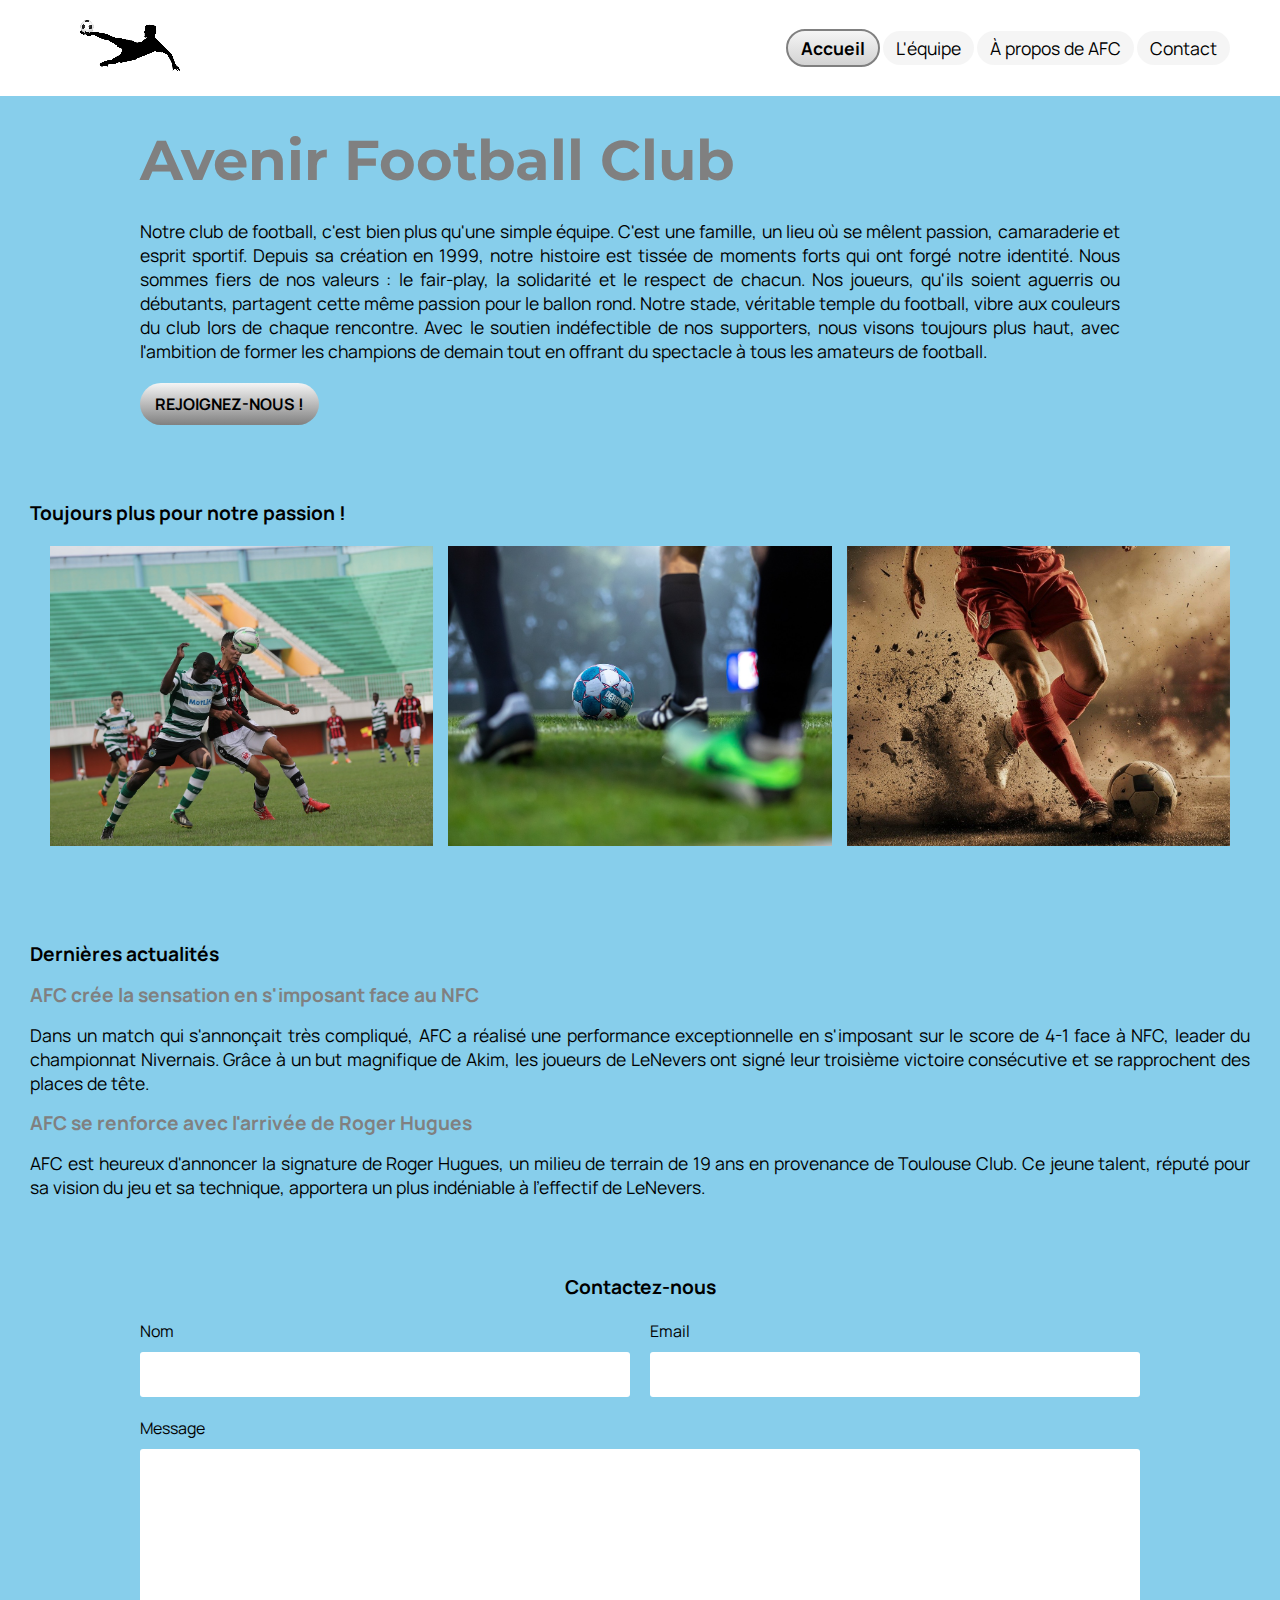
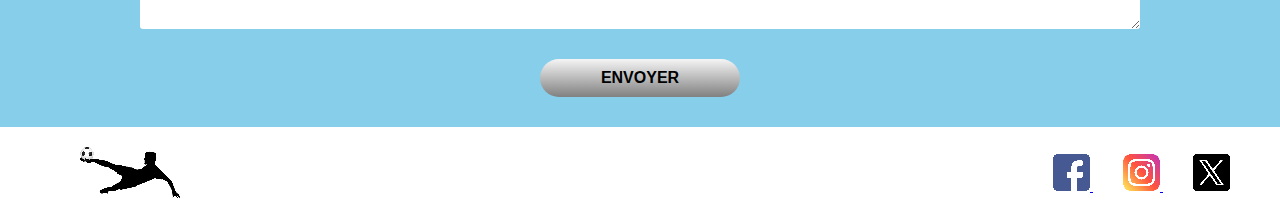
<file: index.html>
<!DOCTYPE html>
<html lang="fr">

<head>
  <meta charset="UTF-8">
  <title>Avenir Football Club</title>
  <link href="style/style.css" rel="stylesheet" />
  <link href="style/index.css" rel="stylesheet" />
  <link rel="preconnect" href="https://fonts.googleapis.com">
  <link rel="preconnect" href="https://fonts.gstatic.com" crossorigin>
  <link href="https://fonts.googleapis.com/css2?family=Manrope&family=Montserrat&display=swap" rel="stylesheet">
</head>

<body>
  <header>
    <nav>
      <a href="index.html" class="lien-icone">
        <img src="images/logo-club.png" alt="Logo du club de football" />
      </a>
      <ul>
        <li class="active"><a href="index.html">Accueil</a></li>  
        <li><a href="equipe.html">L'équipe</a></li>
        <li><a href="a-propos.html">À propos de AFC</a></li>
        <li><a href="#contact">Contact</a></li>
      </ul>
    </nav>
  </header>
  <main>
    <section class="accueil-introduction">
      <div>
        <h1>Avenir Football Club</h1>
        <p>
            Notre club de football, c'est bien plus qu'une simple équipe. C'est une famille, 
            un lieu où se mêlent passion, camaraderie et esprit sportif. Depuis sa création en 1999, 
            notre histoire est tissée de moments forts qui ont forgé notre identité. Nous sommes 
            fiers de nos valeurs : le fair-play, la solidarité et le respect de chacun. Nos joueurs, 
            qu'ils soient aguerris ou débutants, partagent cette même passion pour le ballon rond. 
            Notre stade, véritable temple du football, vibre aux couleurs du club lors de chaque rencontre. 
            Avec le soutien indéfectible de nos supporters, nous visons toujours plus haut, avec l'ambition
             de former les champions de demain tout en offrant du spectacle à tous les amateurs de football.
        </p>
        <a href="#contact" class="cta">REJOIGNEZ-NOUS !</a>
      </div>
    </section>
    <section>
        <h2>Toujours plus pour notre passion !</h2>
        <div class="accueil-photos">
            <img src="images/accueil/joueurs-terrain1.jpg" alt="Joueurs du club sur le terrain" />
            <img src="images/accueil/joueurs-terrain2.jpg" alt="Joueurs du club sur le terrain" />
            <img src="images/accueil/joueurs-terrain3.jpg" alt="Joueurs du club sur le terrain" />
        </div>
    </section>
    <section class="accueil-actus">
      <h2>Dernières actualités</h2>
      <div class="actus">
        <article>
          <h3>AFC crée la sensation en s'imposant face au NFC</h3>
          <p>
              Dans un match qui s'annonçait très compliqué, AFC a réalisé une 
              performance exceptionnelle en s'imposant sur le score de 4-1 face 
              à NFC, leader du championnat Nivernais. Grâce à un but magnifique 
              de Akim, les joueurs de LeNevers ont signé leur troisième victoire 
              consécutive et se rapprochent des places de tête.
           </p>
        </article>
        <article>
          <h3>AFC se renforce avec l'arrivée de Roger Hugues</h3>
          <p>
              AFC est heureux d'annoncer la signature de Roger Hugues, un milieu 
              de terrain de 19 ans en provenance de Toulouse Club. Ce jeune talent, 
              réputé pour sa vision du jeu et sa technique, apportera un plus 
              indéniable à l'effectif de LeNevers.
          </p>
        </article>
      </div>
    </section>
    <section id="contact" class="section-contact">
      <h2>Contactez-nous</h2>
      <form method="get" action="#">
        <div class="form-nom-email">
          <div class="form-column">
            <label for="nom">Nom</label>
            <input type="text" name="nom" id="nom">
          </div>
          <div class="form-column">
            <label for="email">Email</label>
            <input type="email" name="email" id="email">
          </div>
        </div>
        <label for="message">Message</label>
        <textarea name="message" id="message" rows="10"></textarea>
        <input type="submit" value="ENVOYER" class="cta">
      </form>
    </section>
  </main>
  <footer>
    <a href="index.html" class="lien-icone">
      <img src="images/logo-club.png" alt="Logo du club de football" />
    </a>
    <div>
        <a target="_blank" href="https://facebook.com/" class="lien-icone">
            <img src="images/facebook.png" alt="Logo Facebook" />
        </a>
        <a target="_blank" href="https://www.instagram.com/" class="lien-icone">
            <img src="images/instagram.png" alt="Logo Instagram" />
        </a>
        <a target="_blank" href="https://twitter.com/" class="lien-icone">
            <img src="images/twitter.png" alt="Logo Twitter" />
        </a>
    </div>
  </footer>
</body>

</html>
</file>
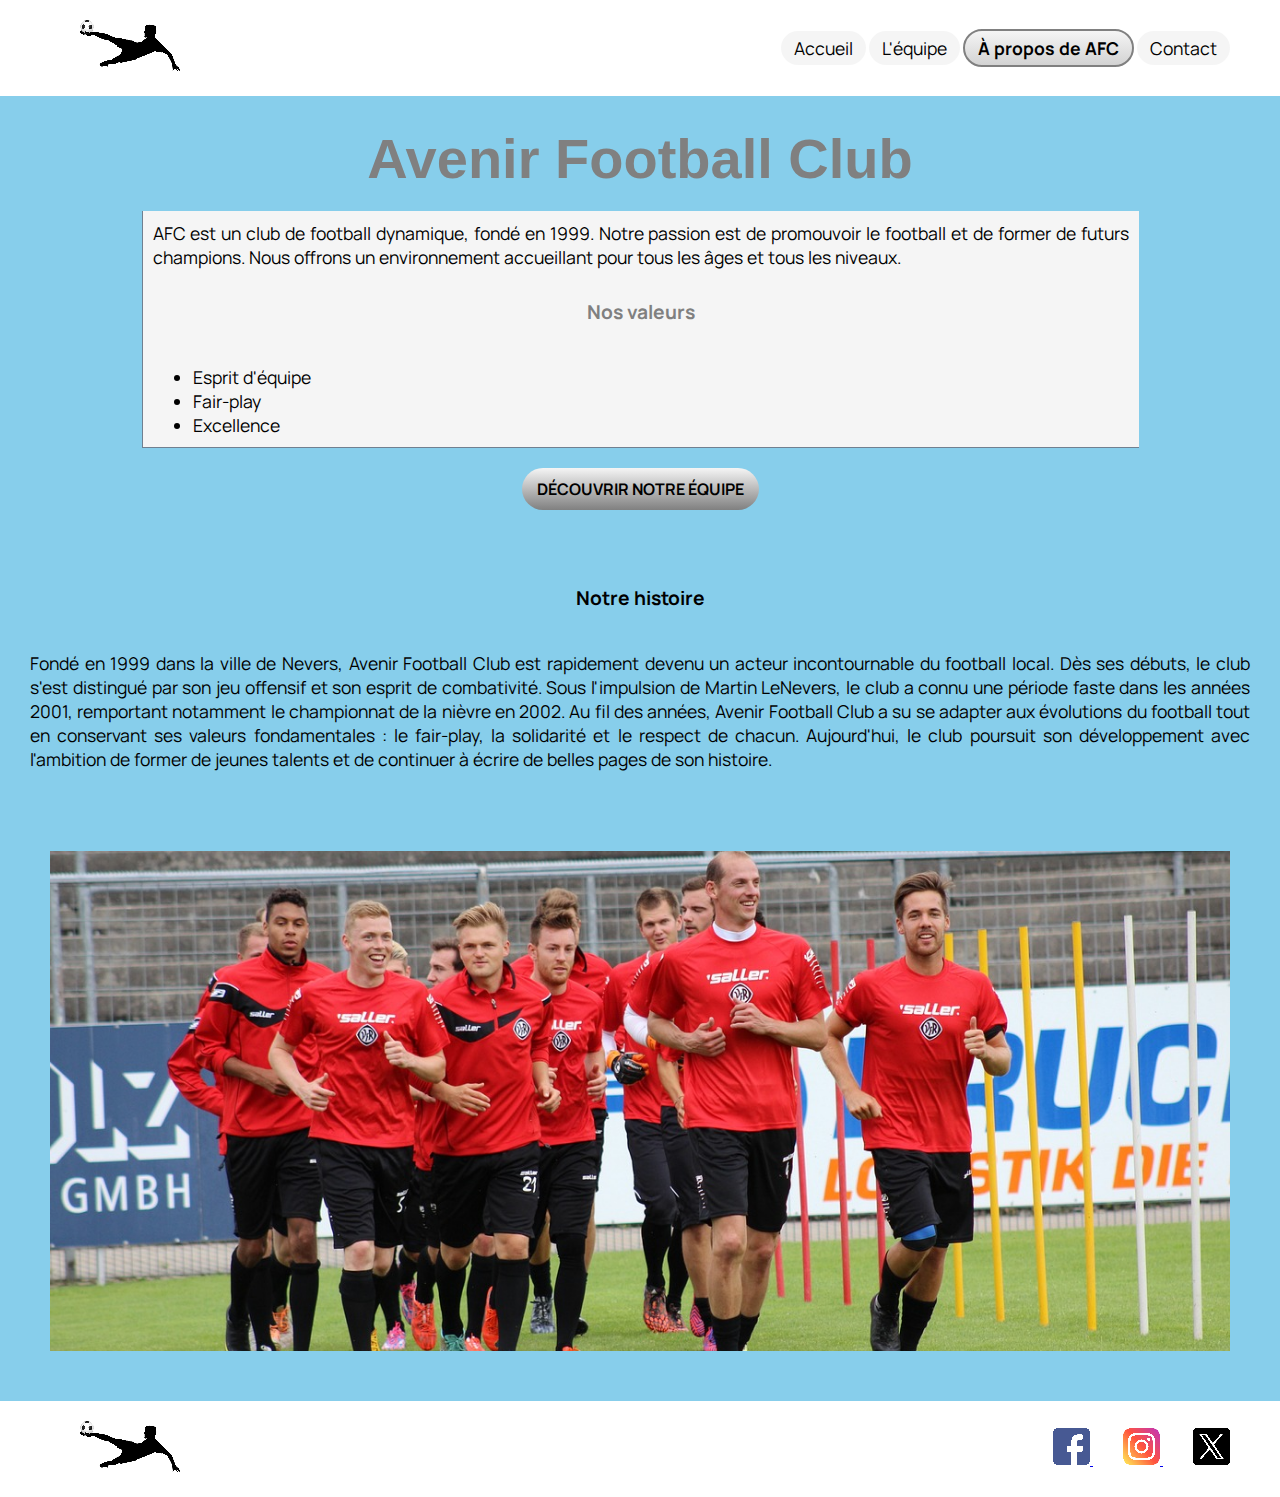
<file: a-propos.html>
<!DOCTYPE html>
<html>

<head>
  <meta charset="utf-8" />
  <title>À propos de AFC</title>
  <link href="style/style.css" rel="stylesheet" />
  <link href="style/a-propos.css" rel="stylesheet" />
  <link rel="preconnect" href="https://fonts.googleapis.com">
  <link rel="preconnect" href="https://fonts.gstatic.com" crossorigin>
  <link href="https://fonts.googleapis.com/css2?family=Manrope&family:Montserrat&display=swap" rel="stylesheet">
</head>

<body>
  <header>
    <nav>
      <a href="index.html" class="lien-icone">
        <img src="images/logo-club.png" alt="Logo du club de football" />
      </a>
      <ul>
        <li><a href="index.html">Accueil</a></li>  
        <li><a href="equipe.html">L'équipe</a></li>
        <li class="active"><a href="a-propos.html">À propos de AFC</a></li>
        <li><a href="index.html#contact">Contact</a></li>
      </ul>
    </nav>
  </header>
  <main class="a-propos-main">
        <section>
            <h1>Avenir Football Club</h1>
            <div class="carre-contenu">
                <p>
                   AFC est un club de football dynamique, fondé en 1999. 
                   Notre passion est de promouvoir le football et de former de futurs 
                   champions. Nous offrons un environnement accueillant pour tous les 
                   âges et tous les niveaux.
                </p>
                <h2>Nos valeurs</h2>
                <ul>
                    <li>Esprit d'équipe</li>
                    <li>Fair-play</li>
                    <li>Excellence</li>
                </ul>
            </div>
            <div>
                <a href="equipe.html" class="cta">DÉCOUVRIR NOTRE ÉQUIPE</a>
            </div>
        </section>
        <section class="section-histoire">
            <h2>Notre histoire</h2>
            <p>
               Fondé en 1999 dans la ville de Nevers, Avenir Football Club est rapidement 
               devenu un acteur incontournable du football local. Dès ses débuts, le club 
               s'est distingué par son jeu offensif et son esprit de combativité. 
               Sous l'impulsion de Martin LeNevers, le club a connu une période faste 
               dans les années 2001, remportant notamment le championnat de la nièvre 
               en 2002. Au fil des années, Avenir Football Club a su se adapter aux évolutions 
               du football tout en conservant ses valeurs fondamentales : le fair-play, 
               la solidarité et le respect de chacun. Aujourd'hui, le club poursuit son 
               développement avec l'ambition de former de jeunes talents et de continuer 
               à écrire de belles pages de son histoire.
            </p>
        </section>
        <section>
            <div class="grid-equipe">
                <a href="images/historique-club.jpg" class="lien-conteneur-photo">
                  <img src="images/historique-club.jpg" alt="Photo d'une ancienne rencontre du club" />
                  <div class="photo-hover">Voir la photo</div>
                </a>
            </div>
        </section>
  </main>
  <footer>
    <a href="index.html" class="lien-icone">
      <img src="images/logo-club.png" alt="Logo du club de football" />
    </a>
    <div>
        <a target="_blank" href="https://facebook.com/" class="lien-icone">
            <img src="images/facebook.png" alt="Logo Facebook" />
        </a>
        <a target="_blank" href="https://www.instagram.com/" class="lien-icone">
            <img src="images/instagram.png" alt="Logo Instagram" />
        </a>
        <a target="_blank" href="https://twitter.com/" class="lien-icone">
           <img src="images/twitter.png" alt="Logo Twitter" />
        </a>
    </div>
  </footer>
</body>

</html>
</file>
<file: style/style.css>
* {
  margin: 0;
}

nav ul {
  list-style: none;
  padding: 0;
  margin: 0;
}

nav ul li {
  display: inline-block;
  background: linear-gradient(whitesmoke, whitesmoke);
  color: black;
  border-radius: 50px;
}

nav ul li:hover {
  background: linear-gradient(white, gray);
  text-decoration: none;
}

nav ul li a {
  display: block;
  padding: 5px 13px;
  text-decoration: none;
  color: black;
}

.active {
  border: 2px solid gray;
  background: linear-gradient(whitesmoke, lightgray);
  color: black;
  border-radius: 50px;
  font-weight: bold;
}

body {
  font-family: 'Manrope', sans-serif;
  font-size: 1em;
  background-color: skyblue;
}

em {
  color: black;
  font-style: normal;
}

h1 {
  font-size: 3.5em;
  color: gray;
  font-family: 'Montserrat', sans-serif;
}

h2,
h3 {
  font-size: 1.2em;
  color: black;
  font-weight: bold;
  margin-top: 15px;
}

p,
li {
  font-size: 1.1em;
  color: black;
}

header,
footer {
  background-color: #fff;
  padding: 20px 50px;
}

.cta {
  display: inline-block;
  background: linear-gradient(whitesmoke, gray);
  color: black;
  border-radius: 50px;
  padding: 10px 15px;
  font-weight: bold;
  font-size: 1em;
  text-decoration: none;
}


.cta:hover {
  background: linear-gradient(white, lightgray);
  text-decoration: none;
}

.lien-icone {
  margin-left: 30px;
}

.lien-icone:hover {
  opacity: 0.5;
}

section {
  padding: 30px;
}

footer,
nav {
  display: flex;
  flex-direction: row;
  align-items: center;
  justify-content: space-between;
}

@media screen and (max-width: 996px) {
  header nav {
    flex-direction: column;
    align-items: center;
    justify-content: center;
  }

  header nav img {
    margin-bottom: 20px;
  }

  header,
  footer {
    padding: 20px 20px;
  }

  h1 {
    font-size: 2em;
  }

  p,
  li {
    font-size: 1em;
    color: black;
  }

  section {
    padding: 20px 20px 20px 20px;
  }

  nav a {
    margin-left: 5px;
    margin-right: 5px;
  }

}
</file>
<file: style/index.css>
.accueil-photos h2 {
  color: gray;
  text-align: center;
  margin-bottom: 15px;
  margin-top: 15px;
}

.accueil-actus h3 {
  color: gray;
  text-align: justify;
  margin-bottom: 15px;
  margin-top: 15px;
}

.accueil-introduction {
  max-width: 1000px;
  align-items: justify;
  margin: auto;
}

.accueil-photos {
  padding: 20px;
  display: grid;
  grid-template-columns: 1fr 1fr 1fr;
  grid-template-rows: 300px;
  gap: 15px;
}

.accueil-photos img {
  width: 100%;
  height: 100%;
  object-fit: cover;
}

.accueil-introduction h1 {
  margin-bottom: 25px;
}

.accueil-introduction p {
  margin-bottom: 20px;
}

.accueil-introduction div {
  padding-right: 20px;
  text-align: justify;
}

.accueil-actus {
  text-align: justify;
}

.section-contact h2 {
  color: black;
  text-align: center;
  margin-bottom: 20px;
}

form {
  display: flex;
  flex-direction: column;
  max-width: 1000px;
  margin: auto;
  color: black;
}

.form-nom-email {
  display: flex;
  flex-direction: row;
  gap: 20px;
}

.form-column {
  flex: 1;
  display: flex;
  flex-direction: column;
  margin-bottom: 20px;
}

input,
textarea {
  padding: 15px;
  border-radius: 3px;
  border: none;
}

label {
  margin-bottom: 10px;
}

input[type='submit'] {
  width: 200px;
  margin: auto;
  margin-top: 30px;
}

@media screen and (max-width: 996px) {
  .accueil-introduction {
    flex-direction: column;
    align-items: center;
    justify-content: center;
  }

  .accueil-introduction div {
    padding-right: 0;
    text-align: justify;
    order: 2;
  }

  .accueil-actus {
    text-align: justify;
  }

  .accueil-photos img {
    order: 1;
    margin-bottom: 20px;
    width: 100%;
  }

  .accueil-photos {
    padding: 20px;
  }

  .accueil-photos div {
    flex-direction: column;
  }

  .section-contact {
    padding: 10px 15px;
  }

  .form-nom-email {
    flex-direction: column;
    gap: 0;
  }
}
</file>
<file: style/a-propos.css>
.carre-contenu {
  border-left: 1px solid slategray;
  border-bottom: 1px solid slategray;
  padding: 10px;
  width: 80%;
  margin: auto;
  margin-bottom: 20px;
  margin-top: 20px;
  background-color: whitesmoke;
}

.carre-contenu h2 {
  margin-top: 30px;
  color: gray;
}

.carre-contenu ul {
  margin-top: 30px;
}

.carre-contenu + div {
  text-align: center;
}

.carre-contenu p {
  text-align: justify;
}

.a-propos-main {
  margin: auto;
}

.grid-equipe {
  padding: 20px;
  display: grid;
  grid-template-columns: 1fr;
  grid-template-rows: 500px;
  gap: 15px;
}

.grid-equipe img {
  width: 100%;
  height: 100%;
  object-fit: cover;
}

h2 {
  margin-bottom: 40px;
}

h1,
h2 {
  text-align: center;
}

.section-histoire p {
  text-align: justify;
}

.lien-conteneur-photo {
  position: relative;
}

.photo-hover {
  position: absolute;
  top: 0;
  left: 0;
  right: 0;
  bottom: 0;
  display: flex;
  align-items: center;
  justify-content: center;
  font-size: 1.5em;
  color: white;
  background-color: rgba(0, 0, 0, 0.7);
  display: none;
}

.lien-conteneur-photo:hover .photo-hover {
  display: flex;
}

@media screen and (max-width: 996px) {
  .grid-match {
    grid-template-columns: 1fr;
    gap: 15px;
  }
}
</file>
